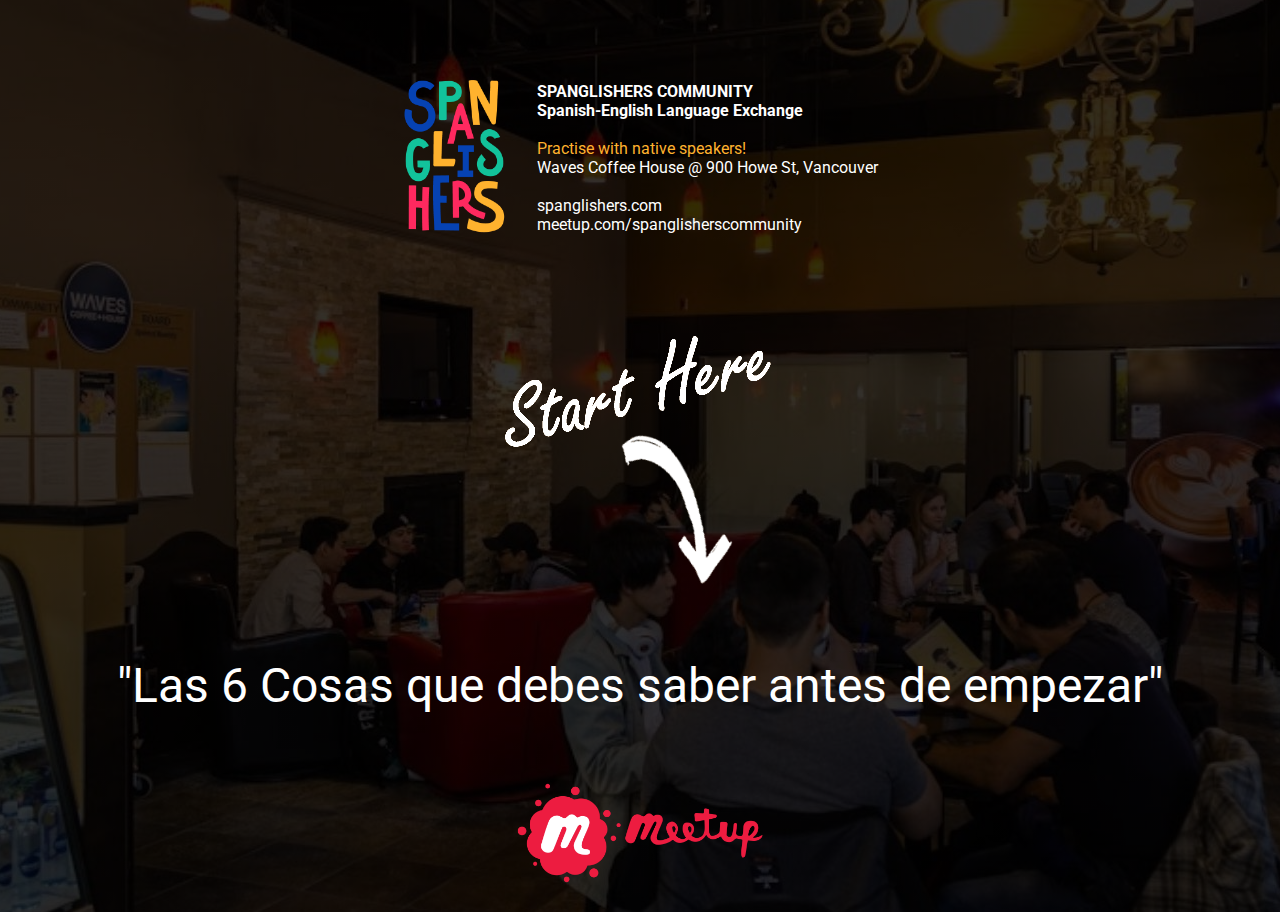
<file: index.html>
<!DOCTYPE html>
<html lang="en">
<head>
    <meta charset="UTF-8">
    <meta http-equiv="X-UA-Compatible" content="IE=edge">
    <meta name="viewport" content="width=device-width, initial-scale=1.0">
    <title>Spanglishers Community</title>
    <link rel="icon" type="image/x-icon" href="img/icon.png">
    <link rel="stylesheet" href="./css/style.css">
    <link rel="preconnect" href="https://fonts.googleapis.com"><link rel="preconnect" href="https://fonts.gstatic.com" crossorigin><link href="https://fonts.googleapis.com/css2?family=Roboto:wght@400;500;700&display=swap" rel="stylesheet">
</head>
<body>
    
    <header id="header">
        <div>
            <img class="logo" src="./img/logo-full-color-350x510.png" alt="Spanglishers Logo">
        </div>
        <div class="text">
            <p class="strong">SPANGLISHERS COMMUNITY</p>
            <p class="strong">Spanish-English Language Exchange</p>
            <br>
            <p class="color resp">Practise with native speakers!</p>
            <p class="resp">Waves Coffee House @ 900 Howe St, Vancouver</p>
            <br>
            <p class="resp">spanglishers.com</p>
            <p class="resp">meetup.com/spanglisherscommunity</p>
        </div>
    </header>
    <img class="here" src="./img/Start-Here.png" alt="Start Here">
    <br>
    <div class="links">
        <a class="rules" href="./rules.html">"Las 6 Cosas que debes saber antes de empezar"</a>
    </div>
    <a href="https://www.meetup.com/spanglisherscommunity/">
        <img class="meetup-logo" src="./img/Meetup-logo.png" alt="Meetup">
    </a>



</body>
</html>
</file>
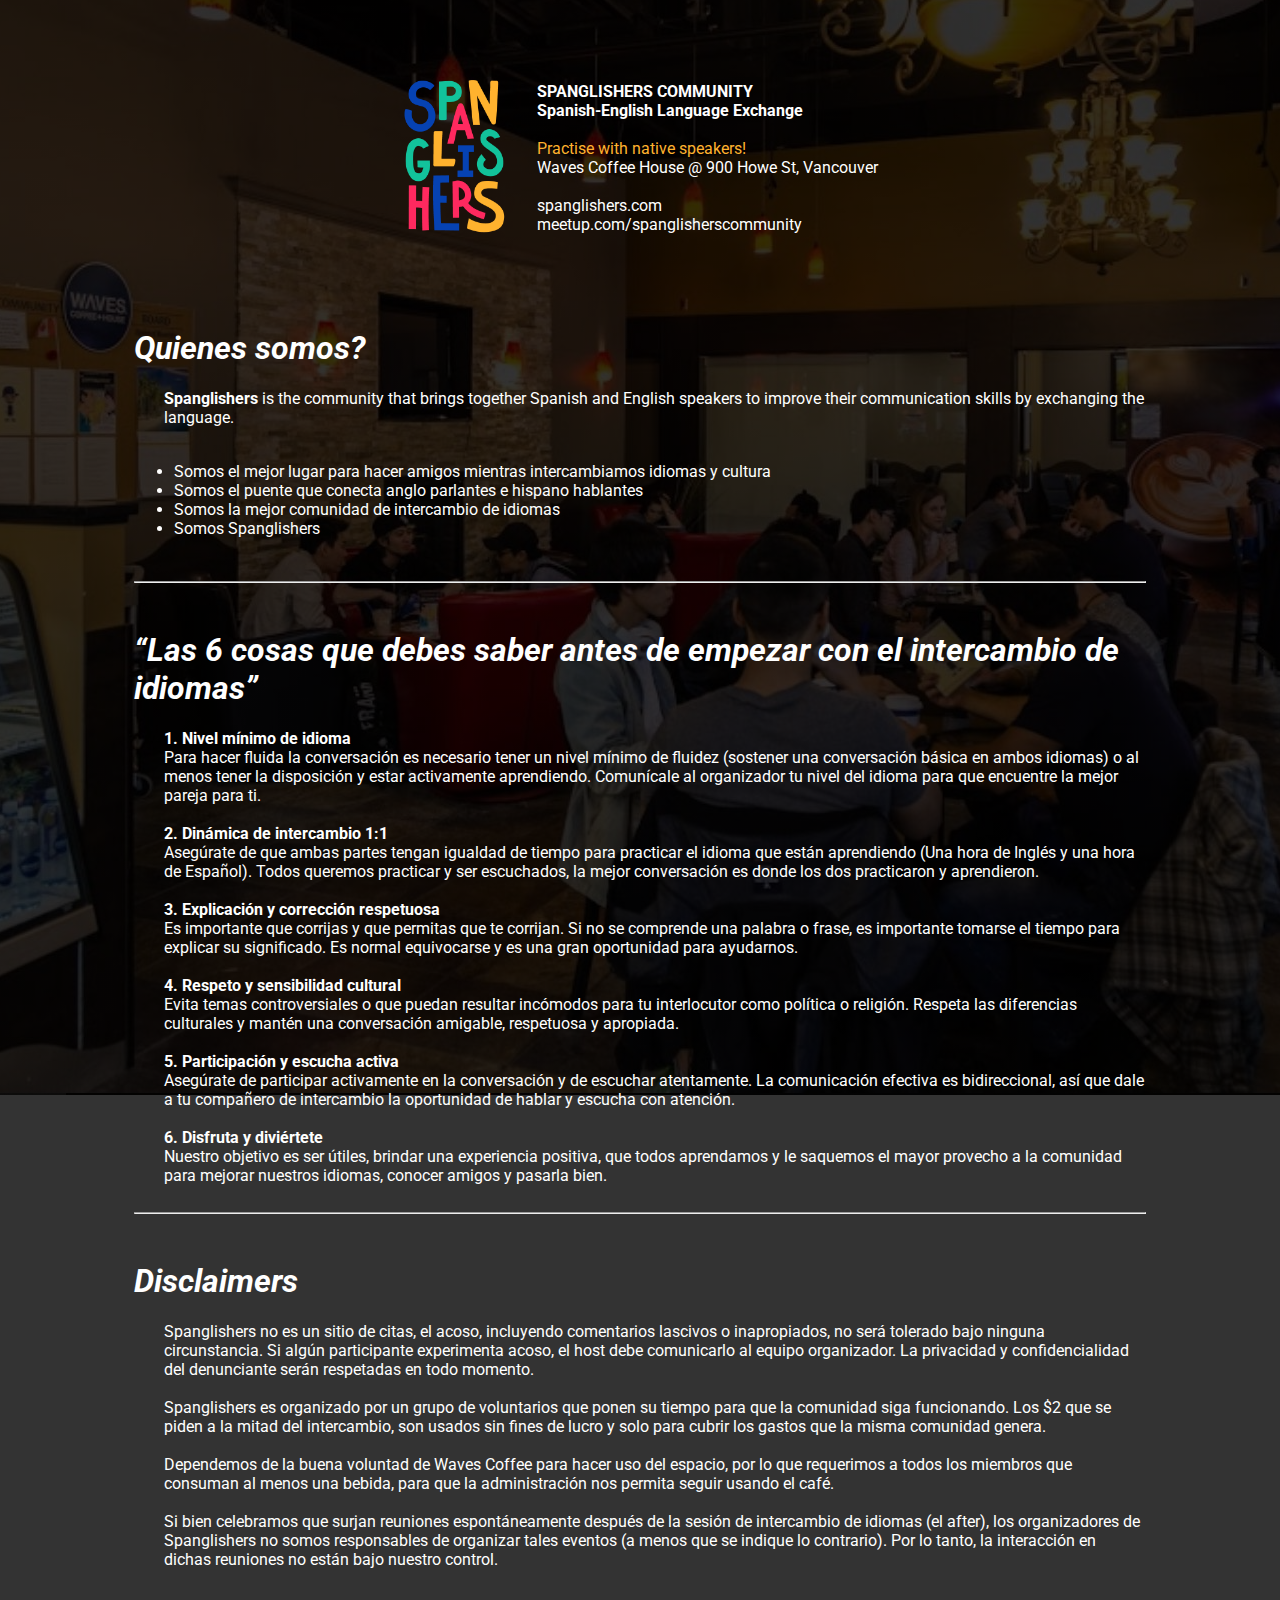
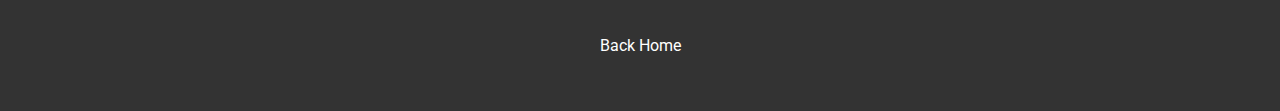
<file: rules.html>
<!DOCTYPE html>
<html lang="en">
<head>
    <meta charset="UTF-8">
    <meta http-equiv="X-UA-Compatible" content="IE=edge">
    <meta name="viewport" content="width=device-width, initial-scale=1.0">
    <title>Spanglishers Community</title>
    <link rel="icon" type="image/x-icon" href="img/icon.png">
    <link rel="stylesheet" href="./css/style.css">
    <link rel="preconnect" href="https://fonts.googleapis.com"><link rel="preconnect" href="https://fonts.gstatic.com" crossorigin><link href="https://fonts.googleapis.com/css2?family=Roboto:wght@400;500;700&display=swap" rel="stylesheet">
</head>
<body>
    
    <header id="header">
        <div>
            <img class="logo" src="./img/logo-full-color-350x510.png" alt="Spanglishers Logo">
        </div>
        <div class="text">
            <p class="strong">SPANGLISHERS COMMUNITY</p>
            <p class="strong">Spanish-English Language Exchange</p>
            <br>
            <p class="color resp">Practise with native speakers!</p>
            <p class="resp">Waves Coffee House @ 900 Howe St, Vancouver</p>
            <br>
            <p class="resp">spanglishers.com</p>
            <p class="resp">meetup.com/spanglisherscommunity</p>
        </div>
    </header>

    <section class="fivethings">
        <h1 class="centered">Quienes somos?</h1>
        <p><strong>Spanglishers</strong> is the community that brings together Spanish and English speakers to improve their communication skills by exchanging the language.</p>
        <br>
        <ul>
            <li>Somos el mejor lugar para hacer amigos mientras intercambiamos idiomas y cultura</li>
            <li>Somos el puente que conecta anglo parlantes e hispano hablantes</li>
            <li>Somos la mejor comunidad de intercambio de idiomas</li>
            <li>Somos Spanglishers</li>
        </ul>
        <br>
        <hr>
        <br>
        <h1 class="centered">“Las 6 cosas que debes saber antes de empezar con el intercambio de idiomas”</h1>
        <p><strong>1. Nivel mínimo de idioma</strong></p>
        <p>Para hacer fluida la conversación es necesario tener un nivel mínimo de fluidez (sostener una conversación básica en ambos idiomas) o al menos tener la disposición y estar activamente aprendiendo. Comunícale al organizador tu nivel del idioma para que encuentre la mejor pareja para ti.</p>
        <br>
        <p><strong>2. Dinámica de intercambio 1:1</strong></p>
        <p>Asegúrate de que ambas partes tengan igualdad de tiempo para practicar el idioma que están aprendiendo (Una hora de Inglés y una hora de Español). Todos queremos practicar y ser escuchados, la mejor conversación es donde los dos practicaron y aprendieron.</p>
        <br>
        <p><strong>3. Explicación y corrección respetuosa</strong></p>
        <p>Es importante que corrijas y que permitas que te corrijan. Si no se comprende una palabra o frase, es importante tomarse el tiempo para explicar su significado. Es normal equivocarse y es una gran oportunidad para ayudarnos.</p>
        <br>
        <p><strong>4. Respeto y sensibilidad cultural</strong></p>
        <p>Evita temas controversiales o que puedan resultar incómodos para tu interlocutor como política o religión. Respeta las diferencias culturales y mantén una conversación amigable, respetuosa y apropiada.</p>
        <br>
        <p><strong>5. Participación y escucha activa</strong></p>
        <p>Asegúrate de participar activamente en la conversación y de escuchar atentamente. La comunicación efectiva es bidireccional, así que dale a tu compañero de intercambio la oportunidad de hablar y escucha con atención.</p>
        <br>
        <p><strong>6. Disfruta y diviértete</strong></p>
        <p>Nuestro objetivo es ser útiles, brindar una experiencia positiva, que todos aprendamos y le saquemos el mayor provecho a la comunidad para mejorar nuestros idiomas, conocer amigos y pasarla bien.</p>
        <br>
        <hr>
        <br>
        <h1 class="centered">Disclaimers</h1>
        <p class="italics">Spanglishers no es un sitio de citas, el acoso, incluyendo comentarios lascivos o inapropiados, no será tolerado bajo ninguna circunstancia. Si algún participante experimenta acoso, el host debe comunicarlo al equipo organizador. La privacidad y confidencialidad del denunciante serán respetadas en todo momento.</p>
        <br>
        <p class="italics">Spanglishers es organizado por un grupo de voluntarios que ponen su tiempo para que la comunidad siga funcionando. Los $2 que se piden a la mitad del intercambio, son usados sin fines de lucro y solo para cubrir los gastos que la misma comunidad genera.</p>
        <br>
        <p class="italics">Dependemos de la buena voluntad de Waves Coffee para hacer uso del espacio, por lo que requerimos a todos los miembros que consuman al menos una bebida, para que la administración nos permita seguir usando el café.</p>
        <br>
        <p class="italics">Si bien celebramos que surjan reuniones espontáneamente después de la sesión de intercambio de idiomas (el after), los organizadores de Spanglishers no somos responsables de organizar tales eventos (a menos que se indique lo contrario). Por lo tanto, la interacción en dichas reuniones no están bajo nuestro control.</p>
        <br>



    </section>


    <div class="links">
        <a class="backhome" href="./index.html">Back Home</a>
    </div>


</body>
</html>
</file>
<file: css/style.css>
body {
    font-family: 'Roboto', sans-serif;
  
    background: 
      /* top, transparent */ 
      linear-gradient(
        rgba(0, 0, 0, 0.8), 
        rgba(0, 0, 0, 0.8)
      ),
      /* bottom, image */
      url('../img/Waveslq.jpg') no-repeat fixed center;
}


header {
    height: 300px;
    display: flex;
    align-items: center;
    justify-content: center;
}


.text {
    color: white;
}

img.logo {
    width: 105px;
}

img.here {
    display: block;
    margin: 0 auto;
}

p {
    padding-left: 30px;
    margin: 0;
}

.color {
    color: #ffb22e;
}

p.strong {
    font-weight: 700;
}


div.links {
    padding: 3rem;
    display: flex;
    justify-content: center;
}

a.rules {
    color: white;
    font-size: 3rem;
    text-decoration: none;
}

a.backhome {
    color: white;
    font-size: 1rem;
    text-decoration: none;
}

section.fivethings {
    color: white;
    display: block;
    margin: 0 auto;
    width: 80%;
}

h1.centered {
    font-size: 2rem;
    font-style: italic;
}

img.meetup-logo {
    width: 20%;
    display: block;
    margin: auto;
}


@media only screen and (max-width: 920px) {
    p {
        padding-left: 10px;
    }
    p.resp {
        font-size: 13px;
    }
    section {
        flex-direction: column;
        align-items: center;
        margin-top: 0px;
    }
    img.meetup-logo {
        width: 40%;
        display: block;
        margin: auto;
    }
    a.rules {
        color: white;
        font-size: 2rem;
        text-decoration: none;
    }

  }
</file>
